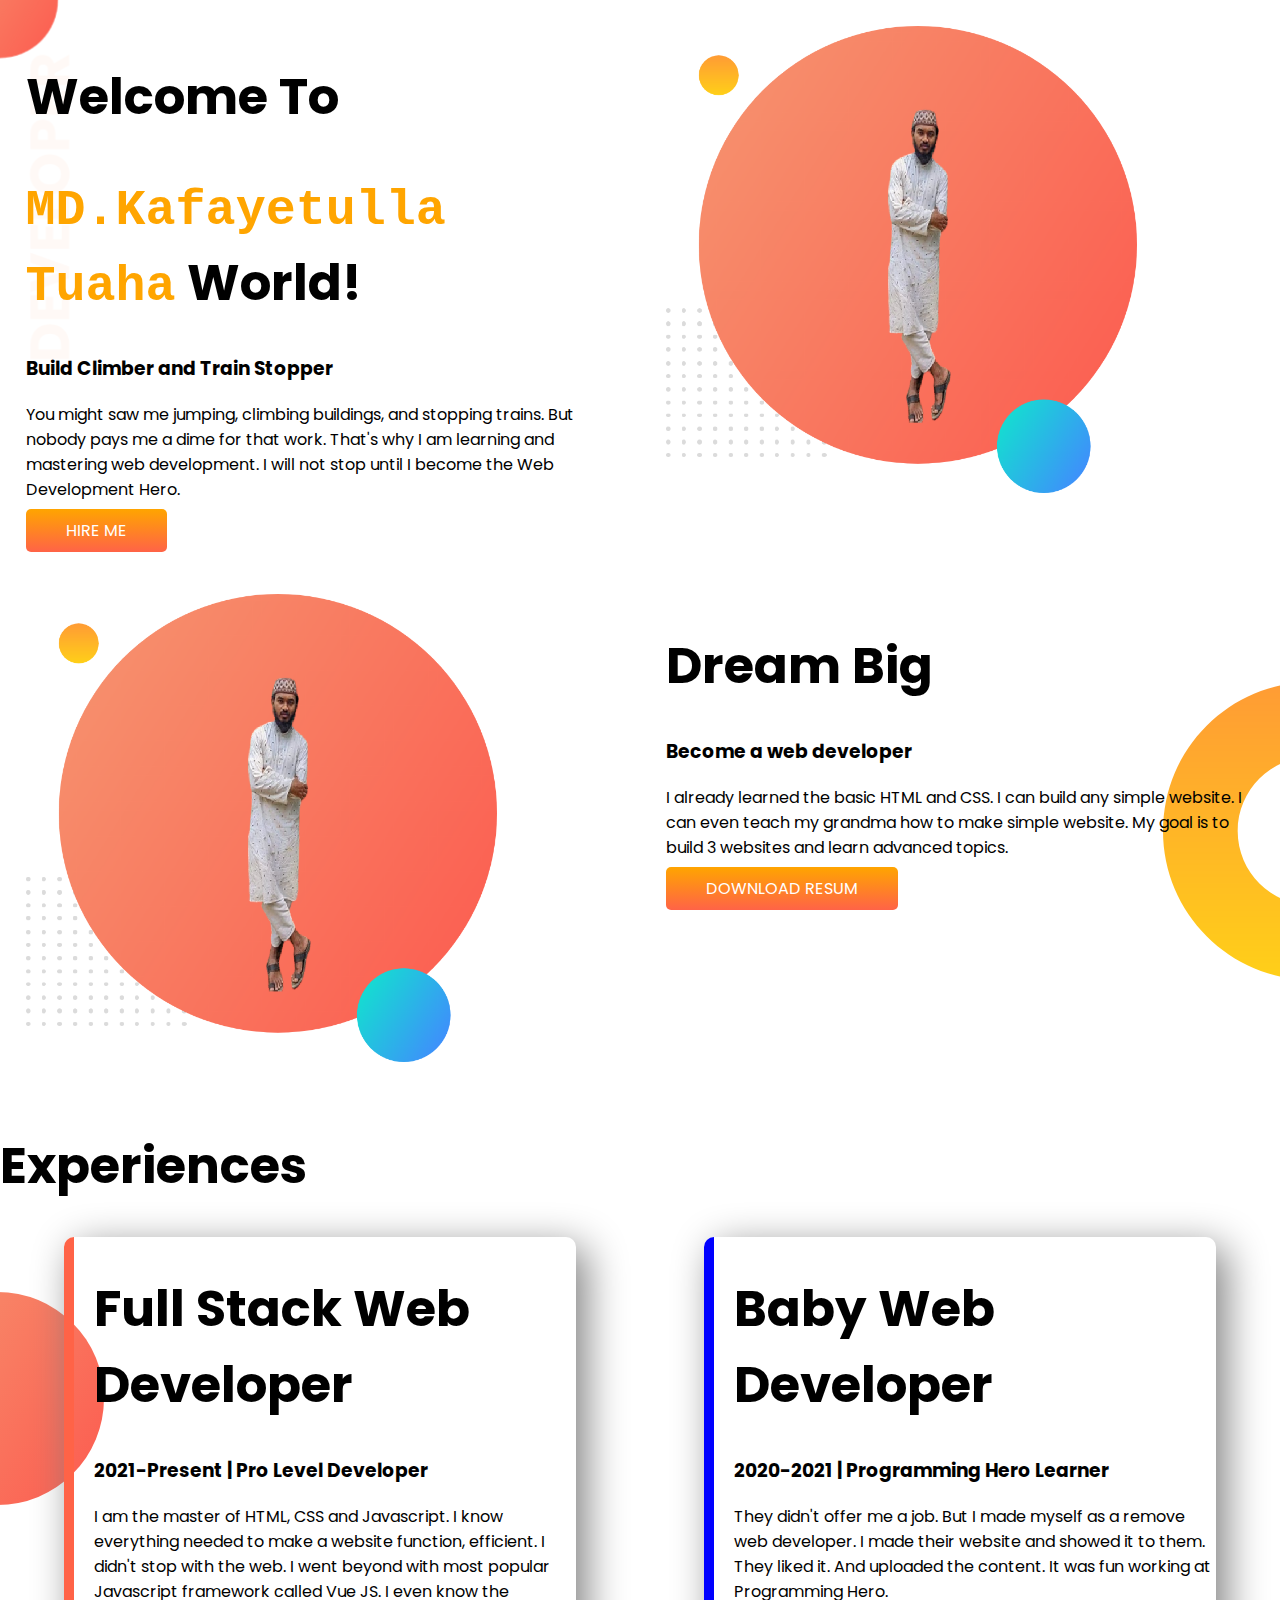
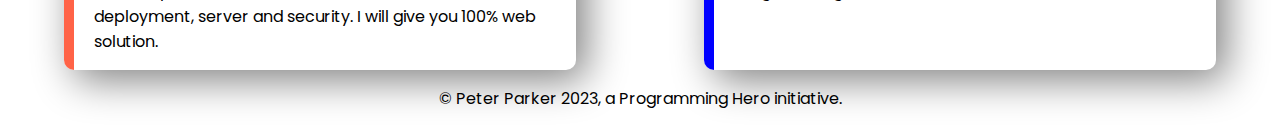
<file: index.html>
<!DOCTYPE html>
<html lang="en">
<head>
    <meta charset="UTF-8">
    <meta name="viewport" content="width=device-width, initial-scale=1.0">
    <title>Kafayetulla portfolio</title>
    <link rel="preconnect" href="https://fonts.googleapis.com">
    <link rel="preconnect" href="https://fonts.gstatic.com" crossorigin>
    <link href="https://fonts.googleapis.com/css2?family=Poppins&display=swap" rel="stylesheet">
    <link rel="stylesheet" href="styles.css">
</head>
<body>
    <section class="top-banner flexible-continer">
        <div class="half-width">
            <h1>Welcome To</h1>
        <h1><samp class="orande-color">MD.Kafayetulla Tuaha</samp> World!</h1>
        <h3>Build Climber and Train Stopper</h3>
        <p>You might saw me jumping, climbing buildings, and stopping trains. But nobody pays me a dime for that work. That's why I am learning and mastering web development. I will not stop until I become the Web Development Hero.</p>
        <a class="Link-Button" target="_blank" href="https://www.linkedin.com/feed/">HIRE ME</a>
        </div>
        <div class="half-width"><img src="imeges/tuaha.png" alt=""></div>
    </section>
    
    <section class="dream-big flexible-continer">
        <div class="half-width"><img src="imeges/tuaha.png" alt=""></div>
        <div class="half-width">
            <h1>Dream Big</h1>
            <h3>Become a web developer</h3>
            <p>I already learned the basic HTML and CSS. I can build any simple website. I can even teach my grandma how to make simple website. My goal is to build 3 websites and learn advanced topics.</p>
            <a class="Link-Button" target="_blank" href="">DOWNLOAD RESUM</a>
        </div>
    </section>
    <section class="experient-area">
        <h1>Experiences</h1>
        <div class="flexible-continer">
            <div id="full-Stack-web-developer" class="experient-item">
                <h1>Full Stack Web Developer</h1>
                <h3>2021-Present | Pro Level Developer</h3>
                <P>I am the master of HTML, CSS and Javascript. I know everything needed to make a website function, efficient. I didn't stop with the web. I went beyond with most popular Javascript framework called Vue JS. I even know the deployment, server and security. I will give you 100% web solution.</P>
            </div>
            <div id="baby-web-developer" class="experient-item">
                <h1>Baby Web Developer</h1>
                <h3>2020-2021 | Programming Hero Learner</h3>
                <p>They didn't offer me a job. But I made myself as a remove web developer. I made their website and showed it to them. They liked it. And uploaded the content. It was fun working at Programming Hero.</p>
            </div>
        </div>
    </section>
</body>
<footer>
    <p>© Peter Parker 2023, a Programming Hero initiative.</p>
</footer>
</html>
</file>
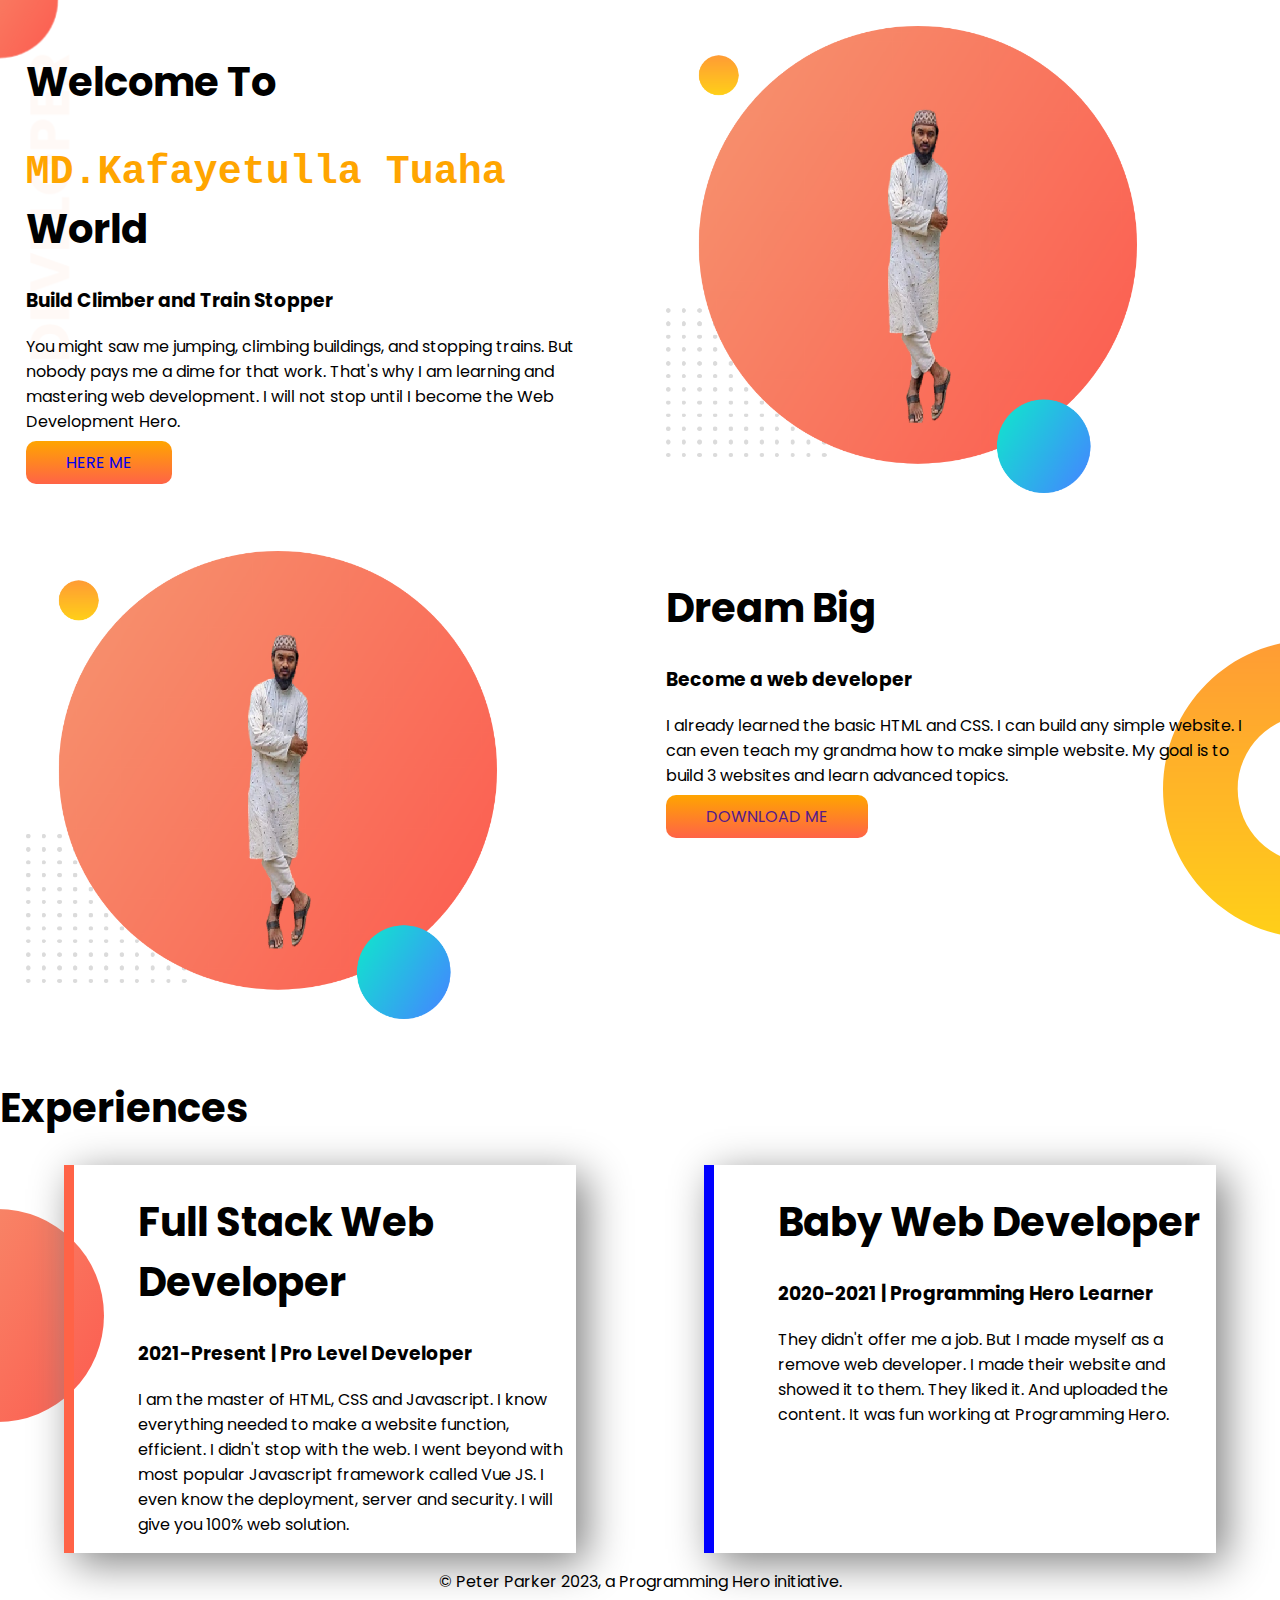
<file: developer-portfolio-myself1/index.html>
<!DOCTYPE html>
<html lang="en">
<head>
    <meta charset="UTF-8">
    <meta name="viewport" content="width=device-width, initial-scale=1.0">
    <title>Kafayetulla portfolio</title>
    <link rel="preconnect" href="https://fonts.googleapis.com">
    <link rel="preconnect" href="https://fonts.gstatic.com" crossorigin>
    <link href="https://fonts.googleapis.com/css2?family=Poppins&display=swap" rel="stylesheet">
    <link rel="stylesheet" href="style.css">
</head>
<body>
    <section class="flexible-continer top-banner">
        <div class="half-width">
            <h1>Welcome To</h1>
            <h1><samp class="orande-color">MD.Kafayetulla Tuaha</samp> World</h1>
            <h3>Build Climber and Train Stopper</h3>
            <p>You might saw me jumping, climbing buildings, and stopping trains. But nobody pays me a dime for that work. That's why I am learning and mastering web development. I will not stop until I become the Web Development Hero.</p>
            <a class="link-button" target="_blank" href="https://www.linkedin.com/feed/">HERE ME</a>
        </div>
        <div class="half-width">
            <img src="imeges/tuaha.png" alt="">
        </div>
    </section>
        <section class="flexible-continer dream-big">
            <div class="half-width">
                <img src="imeges/tuaha.png" alt="">
            </div>
            <div class="half-width">
                <h1>Dream Big</h1>
                <h3>Become a web developer</h3>
                <p>I already learned the basic HTML and CSS. I can build any simple website. I can even teach my grandma how to make simple website. My goal is to build 3 websites and learn advanced topics.</p>
                <a class="link-button"  href="">DOWNLOAD ME</a>
            </div>
            
        </section>
        <section class="experient-area">
            <h1>Experiences</h1>
            <div class="flexible-continer">
                <div id="full-Stack-web-developer" class="experient-item">
                    <h1>Full Stack Web Developer</h1>
                    <h3>2021-Present | Pro Level Developer</h3>
                    <p>I am the master of HTML, CSS and Javascript. I know everything needed to make a website function, efficient. I didn't stop with the web. I went beyond with most popular Javascript framework called Vue JS. I even know the deployment, server and security. I will give you 100% web solution.
                    </p>
                </div>
                <div id="baby-web-developer" class="experient-item">
                    <h1>Baby Web Developer</h1>
                    <h3>2020-2021 | Programming Hero Learner</h3>
                    <p>They didn't offer me a job. But I made myself as a remove web developer. I made their website and showed it to them. They liked it. And uploaded the content. It was fun working at Programming Hero.</p>
                </div>
            </div>
        </section>
</body>
<footer>
    <p>© Peter Parker 2023, a Programming Hero initiative.</p>
</footer>
</html>
</file>
<file: styles.css>
body{
    font-family: 'Poppins', sans-serif;
    margin: 0;
}
h1{
    font-size: 50px;
}
.orande-color{
    color: orange;
}
.flexible-continer{
    display:flex;
}
.half-width{
    width: 50%;
    padding: 2%;
}
.half-width img{
    width: 80%;
}
.Link-Button{
    text-decoration: none;
    background-image: linear-gradient(orange,tomato);
    color: white;
    padding: 10px 40px;
    font-weight: 700px;
    border-radius: 5px;
}
.top-banner{
    background-image: url(imeges/top-banner.png);
    background-repeat:no-repeat;
}
.dream-big{
    background-image: url(imeges/dream-bg.png);
    background-repeat: no-repeat;
    background-position: right;
}
.experient-area{
    background-image: url(imeges/exp-bg.png);
    background-repeat: no-repeat;
    background-position: left;
    

}
.experient-item{
    width: 40%;
    margin-left: 5%;
    margin-right: 5%;
    padding-left: 20px;
    border-radius: 10px;
    box-shadow: 10px 10px 40px grey;
    
}
#full-Stack-web-developer{
    border-left: tomato solid 10px;
}
#baby-web-developer{
    border-left: blue solid 10px;   
}
footer p{
    text-align: center;
}
</file>
<file: developer-portfolio-myself1/style.css>
body{
    font-family: 'Poppins', sans-serif;
    margin: 0;
}
.top-banner{
    background-image: url(imeges/top-banner.png);
    background-repeat: no-repeat;
}
.flexible-continer{
    display: flex;
}
h1{
    font-size: 40px;
}
.half-width{
    width: 50%;
    padding: 2%;
    
}
.half-width img{
    width: 80%;
}
.orande-color{
    color:orange;
}
.link-button{
    background-image: linear-gradient(orange,tomato);
    text-decoration: none;
    padding: 10px 40px;
    border-radius: 10px;}
.dream-big{
  background-image:url(imeges/dream-bg.png); 
  background-repeat: no-repeat; 
  background-position: right;
}
.experient-item{
    width: 50%;
    margin-left: 5%;
    margin-right: 5%;
    padding-left: 5%;
    box-shadow: 10px 10px 40px grey;

}
.experient-area{
    background-image: url(imeges/exp-bg.png);
    background-repeat: no-repeat;
    background-position: left;
}
#full-Stack-web-developer{
    border-left: tomato solid 10px;
}
#baby-web-developer{
border-left: blue solid 10px;
}
footer p{
    text-align: center;
}
</file>
